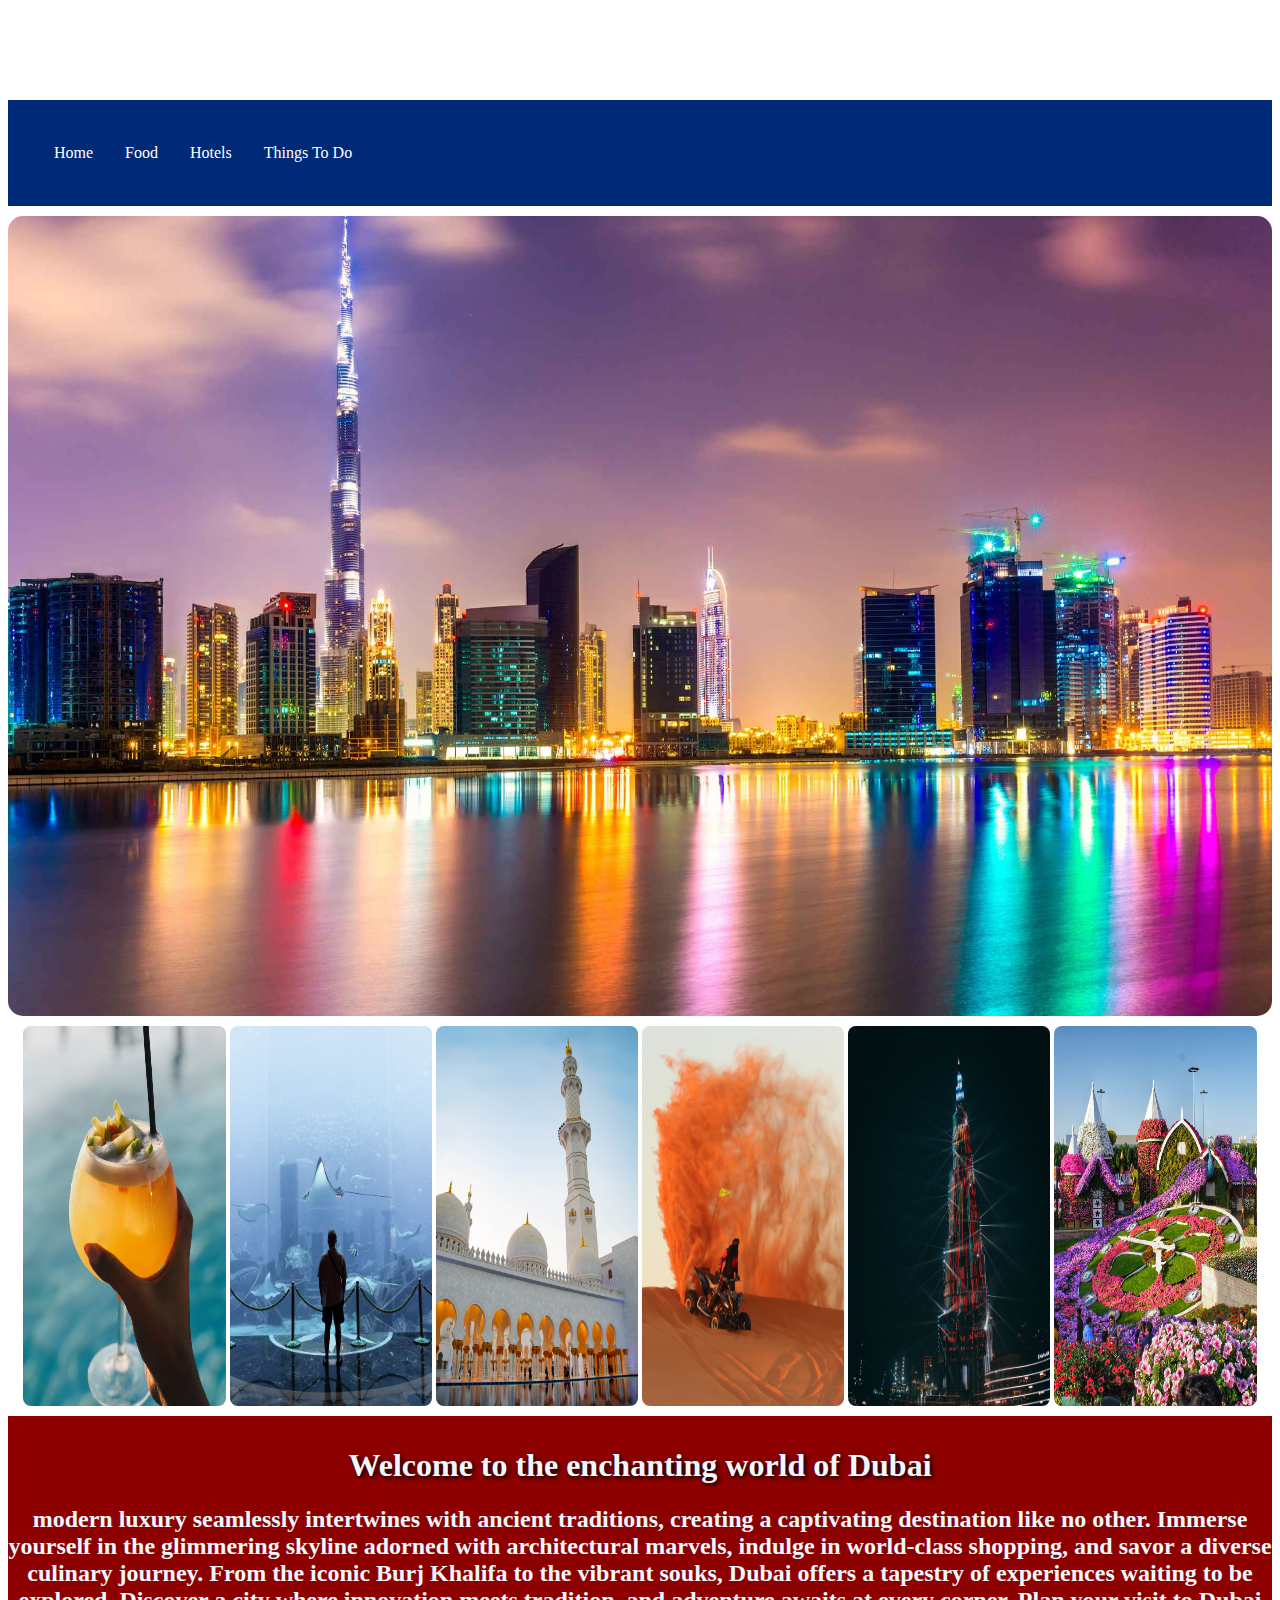
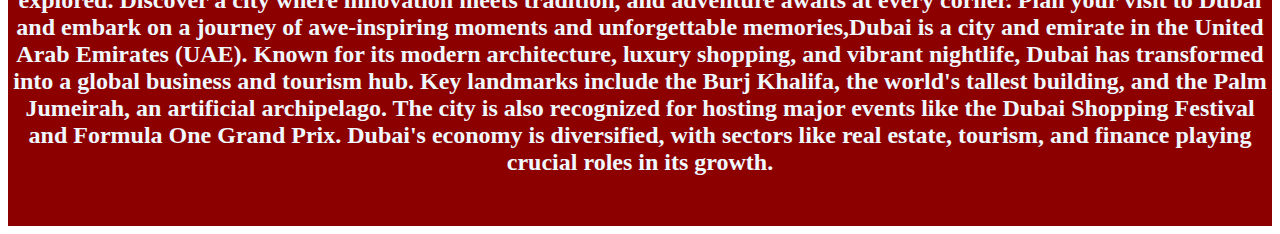
<file: index.html>
<!DOCTYPE html>
<html lang="en">
<head>
   
    <title>Name of Site here</title>
    
    <link rel="stylesheet" type="text/css" href="styles.css">
</head>
<body>
<!--****************************************************************************************-->
<style>
ul {
    list-style-type: none;
    margin-bottom: 10px;
    padding: 30px;
    background-color: rgb(0, 42, 119);
    overflow: hidden;
  }


li {
    float: left;
}

li a {
    display: block;
    color: white;
    text-align: center;
    padding: 14px 16px;
    text-decoration: none;
}

li a:hover {
    background-color: #111;
}
</style>
</head>
<body>

<ul>
<li><a href="index.html">Home</a></li>
<li><a href="food.html">Food</a></li>
<li><a href="hotels.html">Hotels</a></li>
<li><a href="thingstodo.html">Things  To  Do</a></li>
</ul>
<div class="top"> 

    <img src="images/88.jpg" height="100%" width="100%">

</div>



<div class="right">
    
 <img src="images/valeriya-avdeeva-htujhc2tXKs-unsplash.jpg" height="100%" width="16%">
<img src="images/simon-humler-t6y_IneWPbM-unsplash.jpg" height="100%" width="16%">
<img src="images/manish-tulaskar-4dg6T3rcXqI-unsplash.jpg" height="100%" width="16%">
<img src="images/mayar-zidan-LVNcykwlDEg-unsplash.jpg" height="100%" width="16%">
<img src="images/shot-by-cerqueira-IJmr4nrqzow-unsplash.jpg" height="100%" width="16%">
<img src="images/ali-raoufian--LiPS85csDM-unsplash.jpg" height="100%" width="16%">






</div>







<div class="left">




<p>
   <h1> Welcome to the enchanting world of Dubai</h1>
    <h2> modern luxury seamlessly intertwines with ancient traditions, creating a captivating destination like no other. Immerse yourself in the glimmering skyline adorned with architectural marvels, indulge in world-class shopping, and savor a diverse culinary journey. From the iconic Burj Khalifa to the vibrant souks, Dubai offers a tapestry of experiences waiting to be explored. Discover a city where innovation meets tradition, and adventure awaits at every corner. Plan your visit to Dubai and embark on a journey of awe-inspiring moments and unforgettable memories,Dubai is a city and emirate in the United Arab Emirates (UAE). Known for its modern architecture, luxury shopping, and vibrant nightlife, Dubai has transformed into a global business and tourism hub. Key landmarks include the Burj Khalifa, the world's tallest building, and the Palm Jumeirah, an artificial archipelago. The city is also recognized for hosting major events like the Dubai Shopping Festival and Formula One Grand Prix. Dubai's economy is diversified, with sectors like real estate, tourism, and finance playing crucial roles in its growth.</p></h2>  
</div>









</div>






 <!--****************************************************************************************-->   
</body>
</html>
</file>
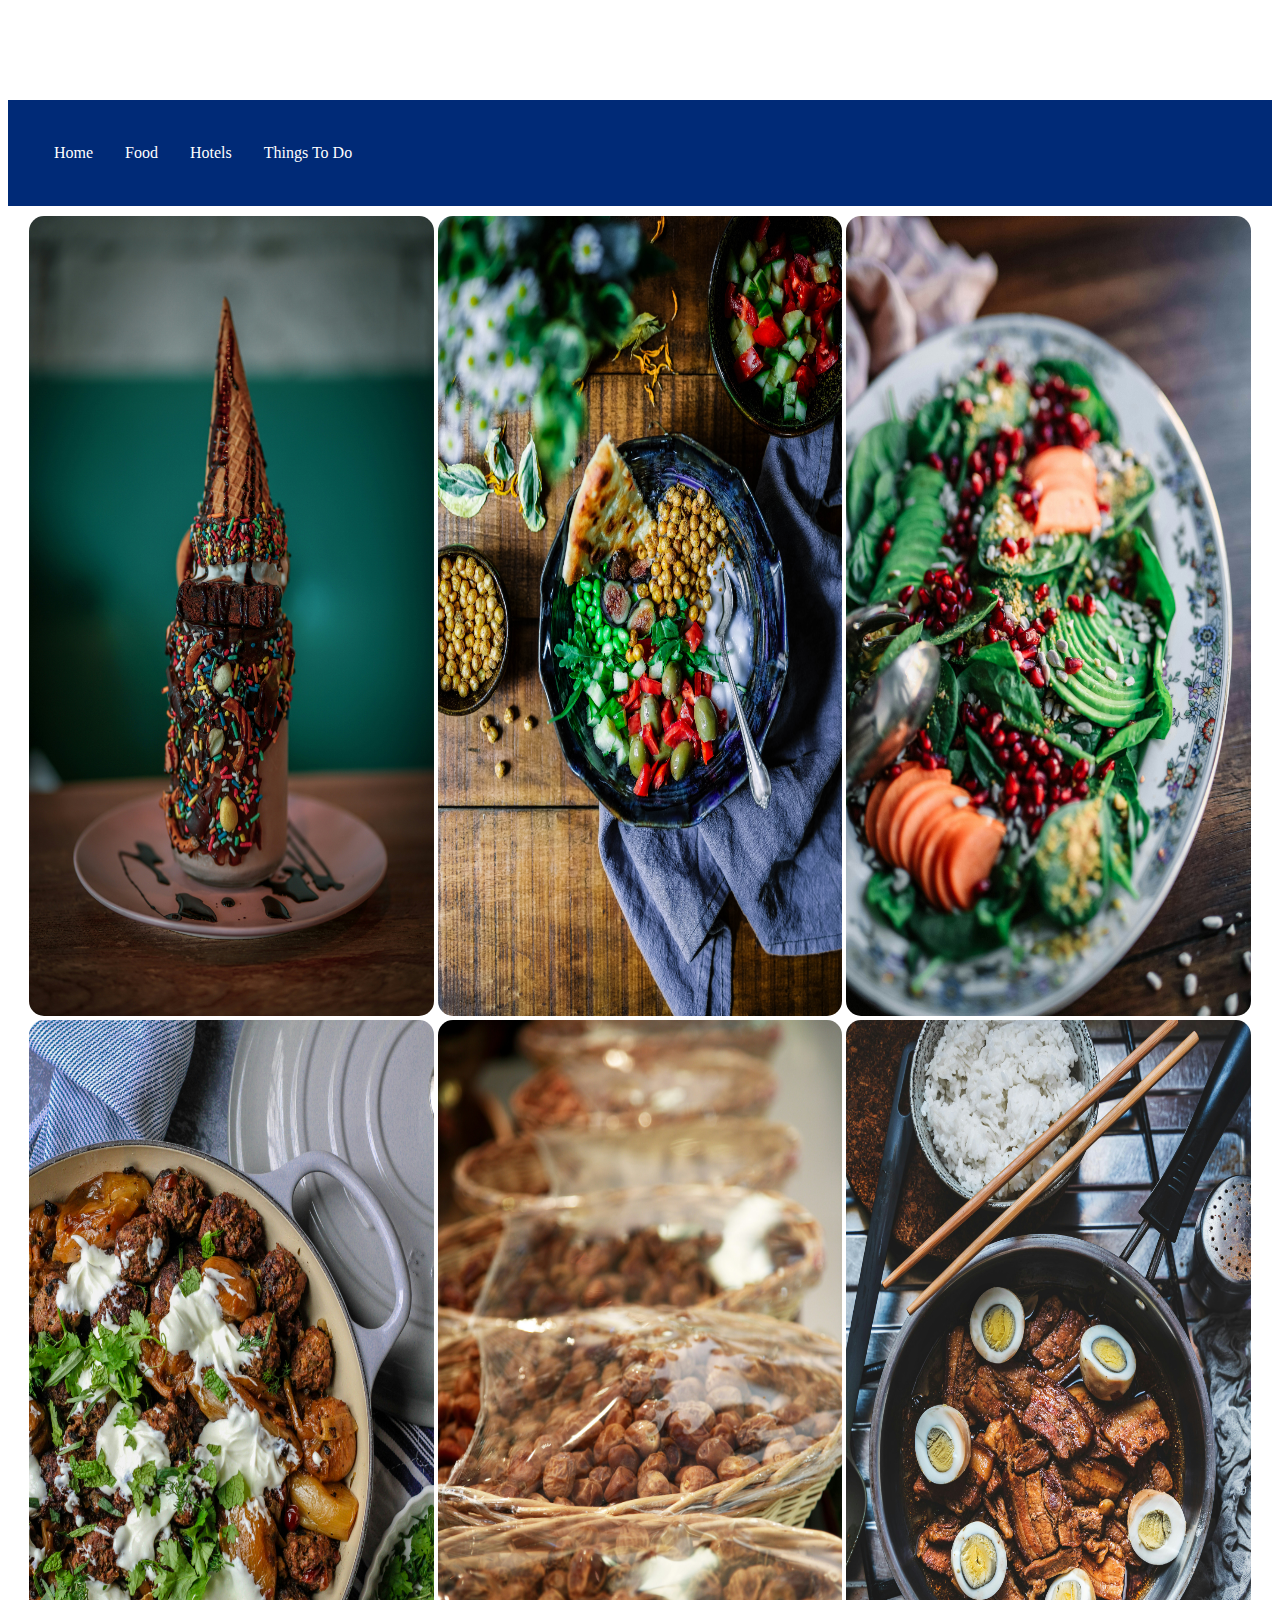
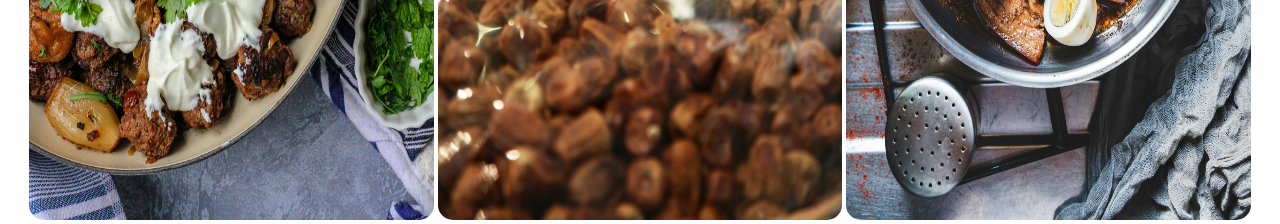
<file: food.html>
<!DOCTYPE html>
<html lang="en">
<head>
   
    <title>Trips </title>
    
    <link rel="stylesheet" type="text/css" href="styles.css">
</head>
<body>
<!--****************************************************************************************-->

<style>
    ul {
        list-style-type: none;
        margin-bottom: 10px;
        padding: 30px;
        background-color: rgb(0, 42, 119);
        overflow: hidden;
      }
    
    
    li {
        float: left;
    }
    
    li a {
        display: block;
        color: white;
        text-align: center;
        padding: 14px 16px;
        text-decoration: none;
    }
    
    li a:hover {
        background-color: #111;
    }
    </style>
    </head>
    <body>


        <ul>
            <li><a href="index.html">Home</a></li>
            <li><a href="food.html">Food</a></li>
            <li><a href="hotels.html">Hotels</a></li>
            <li><a href="thingstodo.html">Things  To  Do</a></li>
            </ul>
            <div class="top"> 
            
                <img src="foods/agnieszka-stankiewicz-t7-jNQXKukw-unsplash.jpg" height="100%" width="32%">
                <img src="foods/edgar-castrejon-1SPu0KT-Ejg-unsplash.jpg" height="100%" width="32%">
                <img src="foods/edgar-castrejon-4Q_xlBOaCso-unsplash.jpg" height="100%" width="32%">
                <img src="foods/jenn-kosar-9Er-MNdzrPA-unsplash.jpg" height="100%" width="32%">
                <img src="foods/saj-shafique-kgVAPoHXy48-unsplash.jpg" height="100%" width="32%">
                <img src="foods/eiliv-aceron-0lCAQkSvFlY-unsplash.jpg" height="100%" width="32%">
            
            </div>





 <!--****************************************************************************************-->   
</body>
</html>
</file>
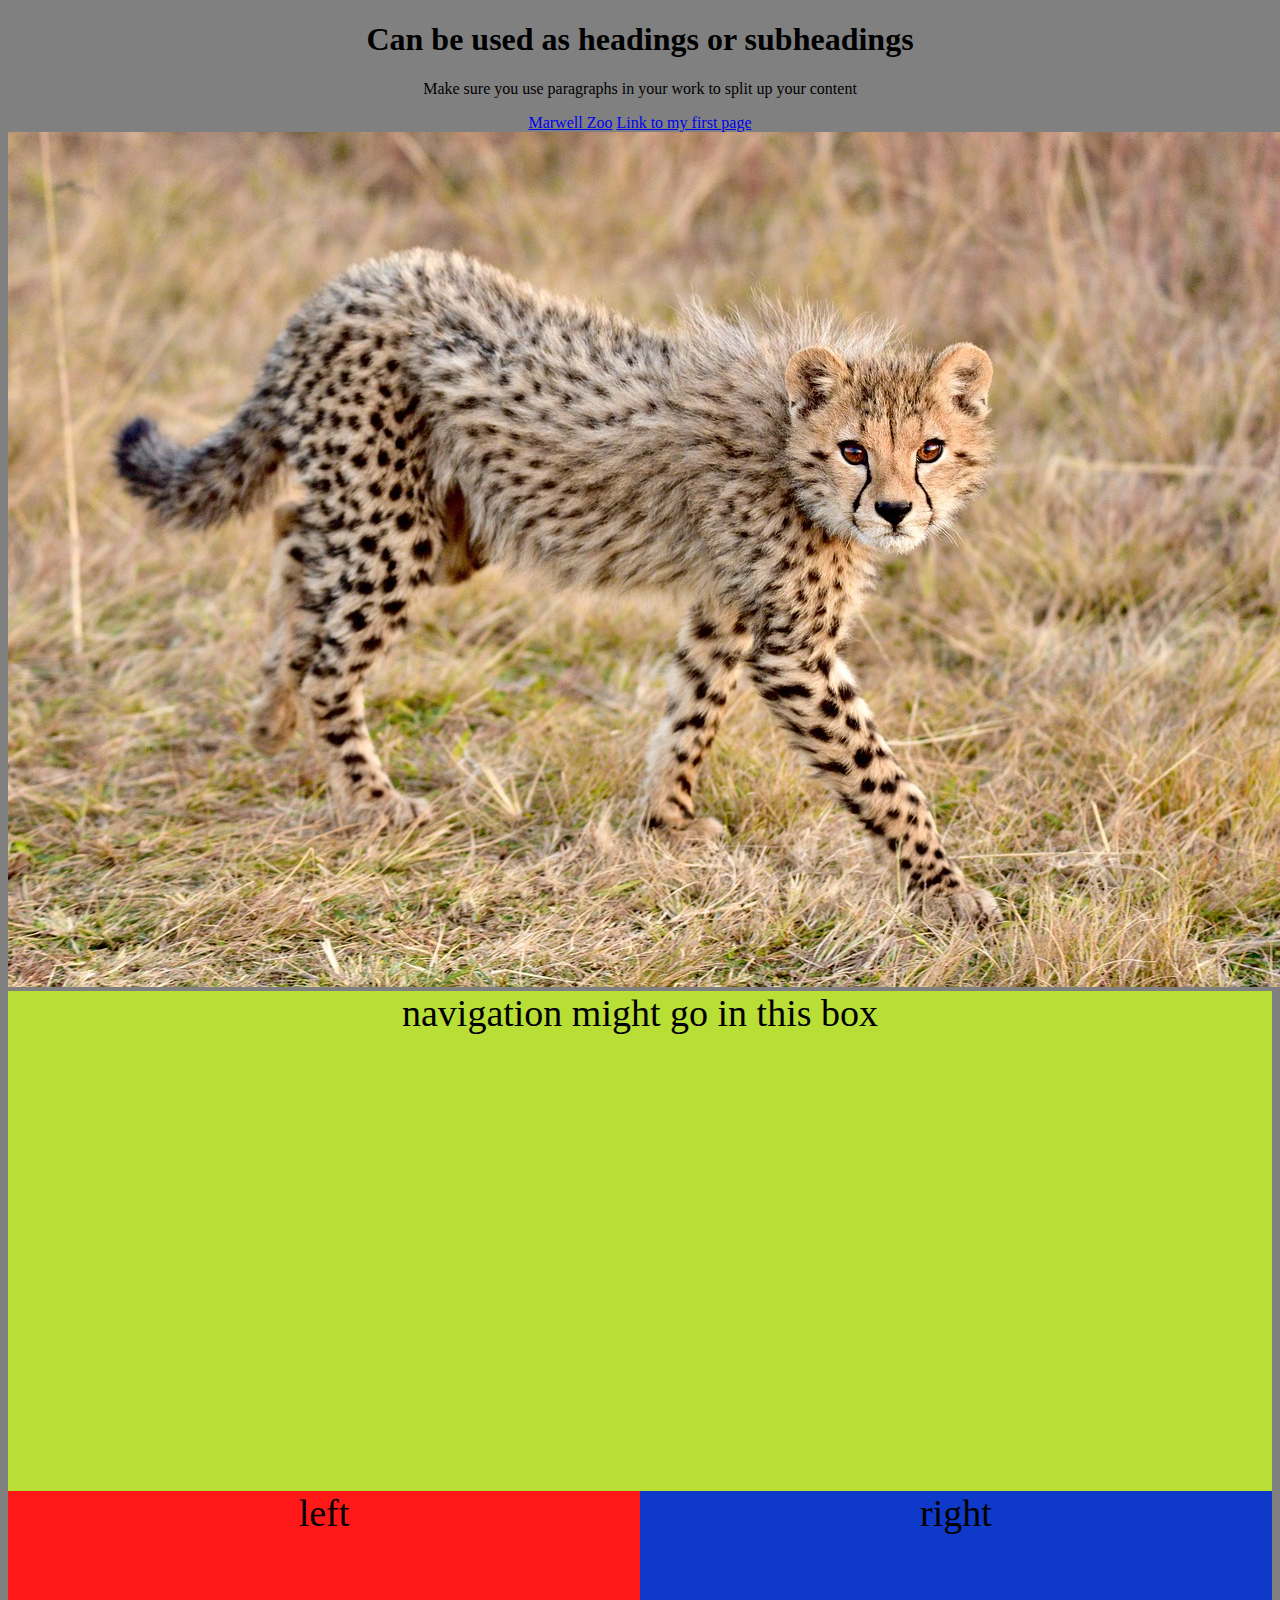
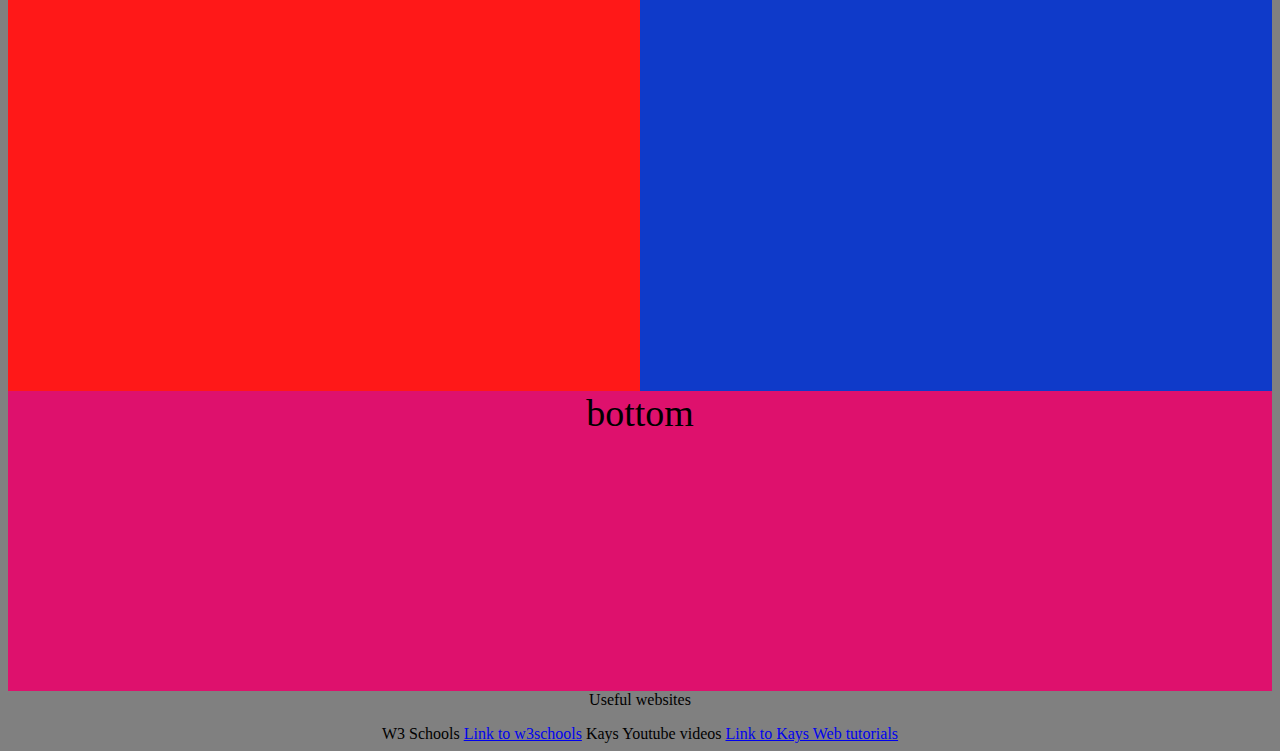
<file: help.html>
<!DOCTYPE html>
<html lang="en">
<head>
   
    <title>Help page</title>
    
    <link rel="stylesheet" type="text/css" href="helpstyles.css"> <!--this links your page to the stylesheet-->
</head>
<body>
<!--****************************************************************************************
All content needs to go within the body-->

<!--Tips below-->

<!--headings and paragraphs-->
<h1>Can be used as headings or subheadings</h1>
<p>Make sure you use paragraphs in your work to split up your content</p>

<!--creating links-->
<a href="https://www.marwell.org.uk/">Marwell Zoo</a> <!--for an external site enter the url as shown-->
<a href="index.html">Link to my first page</a> <!--this is how you add a link to another page-->

<!--inserting an image-->
<img src="images/cheetah-7277665_1280.jpg" height="100%" width="auto">

<!--Remember you need all your images saved in the image folder, or they will not work when we upload them to the server. 
    The height and width is useful when sizing the content-->

<!--inserting a section, these link to the css-->
    <div class="top">navigation might go in this box</div> <!--this type of box is good for content - images and written things-->
    <div class="left">left</div>
    <div class="right">right</div>
    <div class="bottom">bottom</div>
<!--the div classes can be called anything, but it is useful to name them where they are set-->




<p>Useful websites</p>
W3 Schools <a href="https://www.w3schools.com/html/default.asp">Link to w3schools</a>
Kays Youtube videos <a href="https://youtube.com/playlist?list=PLsmhvtddQNrmlH_vhXI6A16kLvqBN0Gck&si=8dHl7JJnKTqkTa-y">Link to Kays Web tutorials</a>




 <!--****************************************************************************************-->   
</body>
</html>
</file>
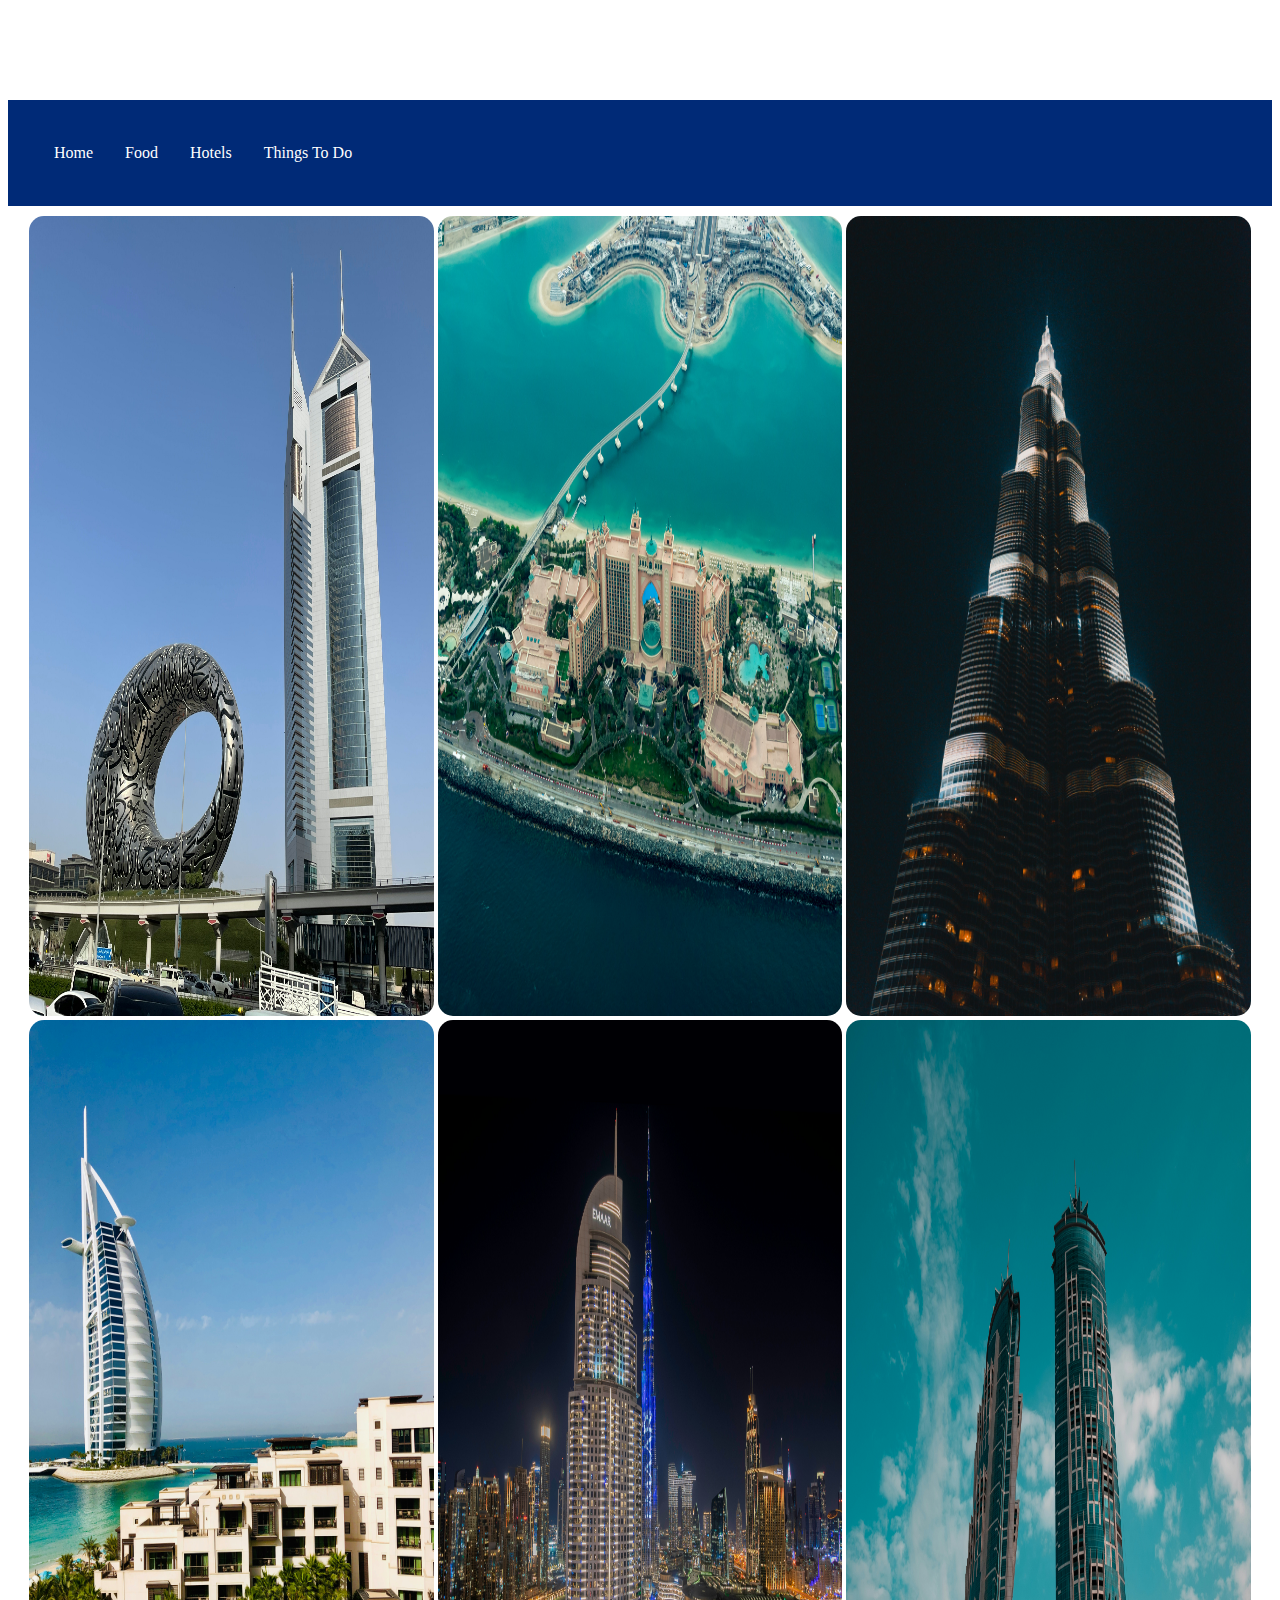
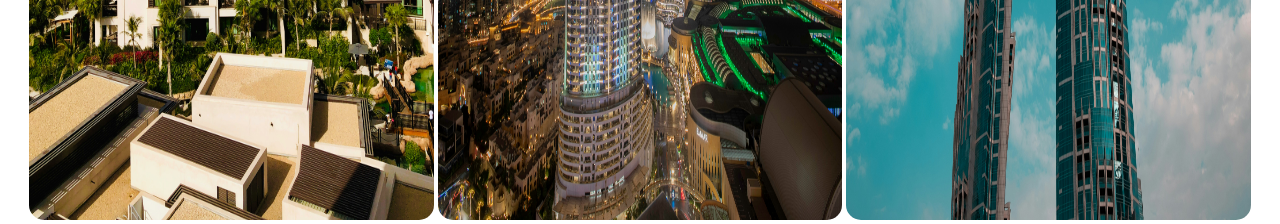
<file: hotels.html>
<!DOCTYPE html>
<html lang="en">
<head>
   
    <title>Hotels</title>
    
    <link rel="stylesheet" type="text/css" href="styles.css">
</head>
<body>
<!--****************************************************************************************-->
<style>
ul {
    list-style-type: none;
    margin-bottom: 10px;
    padding: 30px;
    background-color: rgb(0, 42, 119);
    overflow: hidden;
  }


li {
    float: left;
}

li a {
    display: block;
    color: white;
    text-align: center;
    padding: 14px 16px;
    text-decoration: none;
}

li a:hover {
    background-color: #111;
}
</style>
</head>
<body>

<ul>
<li><a href="index.html">Home</a></li>
<li><a href="food.html">Food</a></li>
<li><a href="hotels.html">Hotels</a></li>
<li><a href="thingstodo.html">Things  To  Do</a></li>
</ul>
<div class="top"> 

    <img src="HOTEL IMAGES/67-media-FpvVkrCG36Q-unsplash.jpg" height="100%" width="32%">
    <img src="HOTEL IMAGES/christoph-schulz-wJ6xyh1YMxU-unsplash.jpg" height="100%" width="32%">
    <img src="HOTEL IMAGES/clay-banks-XFEJPXUqbYc-unsplash (1).jpg" height="100%" width="32%">
    <img src="HOTEL IMAGES/mohammad-wasim-ni3efUoQyOE-unsplash.jpg" height="100%" width="32%">
    <img src="HOTEL IMAGES/riyas-mohammed-prV6cTvIHJo-unsplash.jpg" height="100%" width="32%">
    <img src="HOTEL IMAGES/sascha-bosshard-xaowMudRSfs-unsplash.jpg" height="100%" width="32%">

</div>






 <!--****************************************************************************************-->   
</body>
</html>
</file>
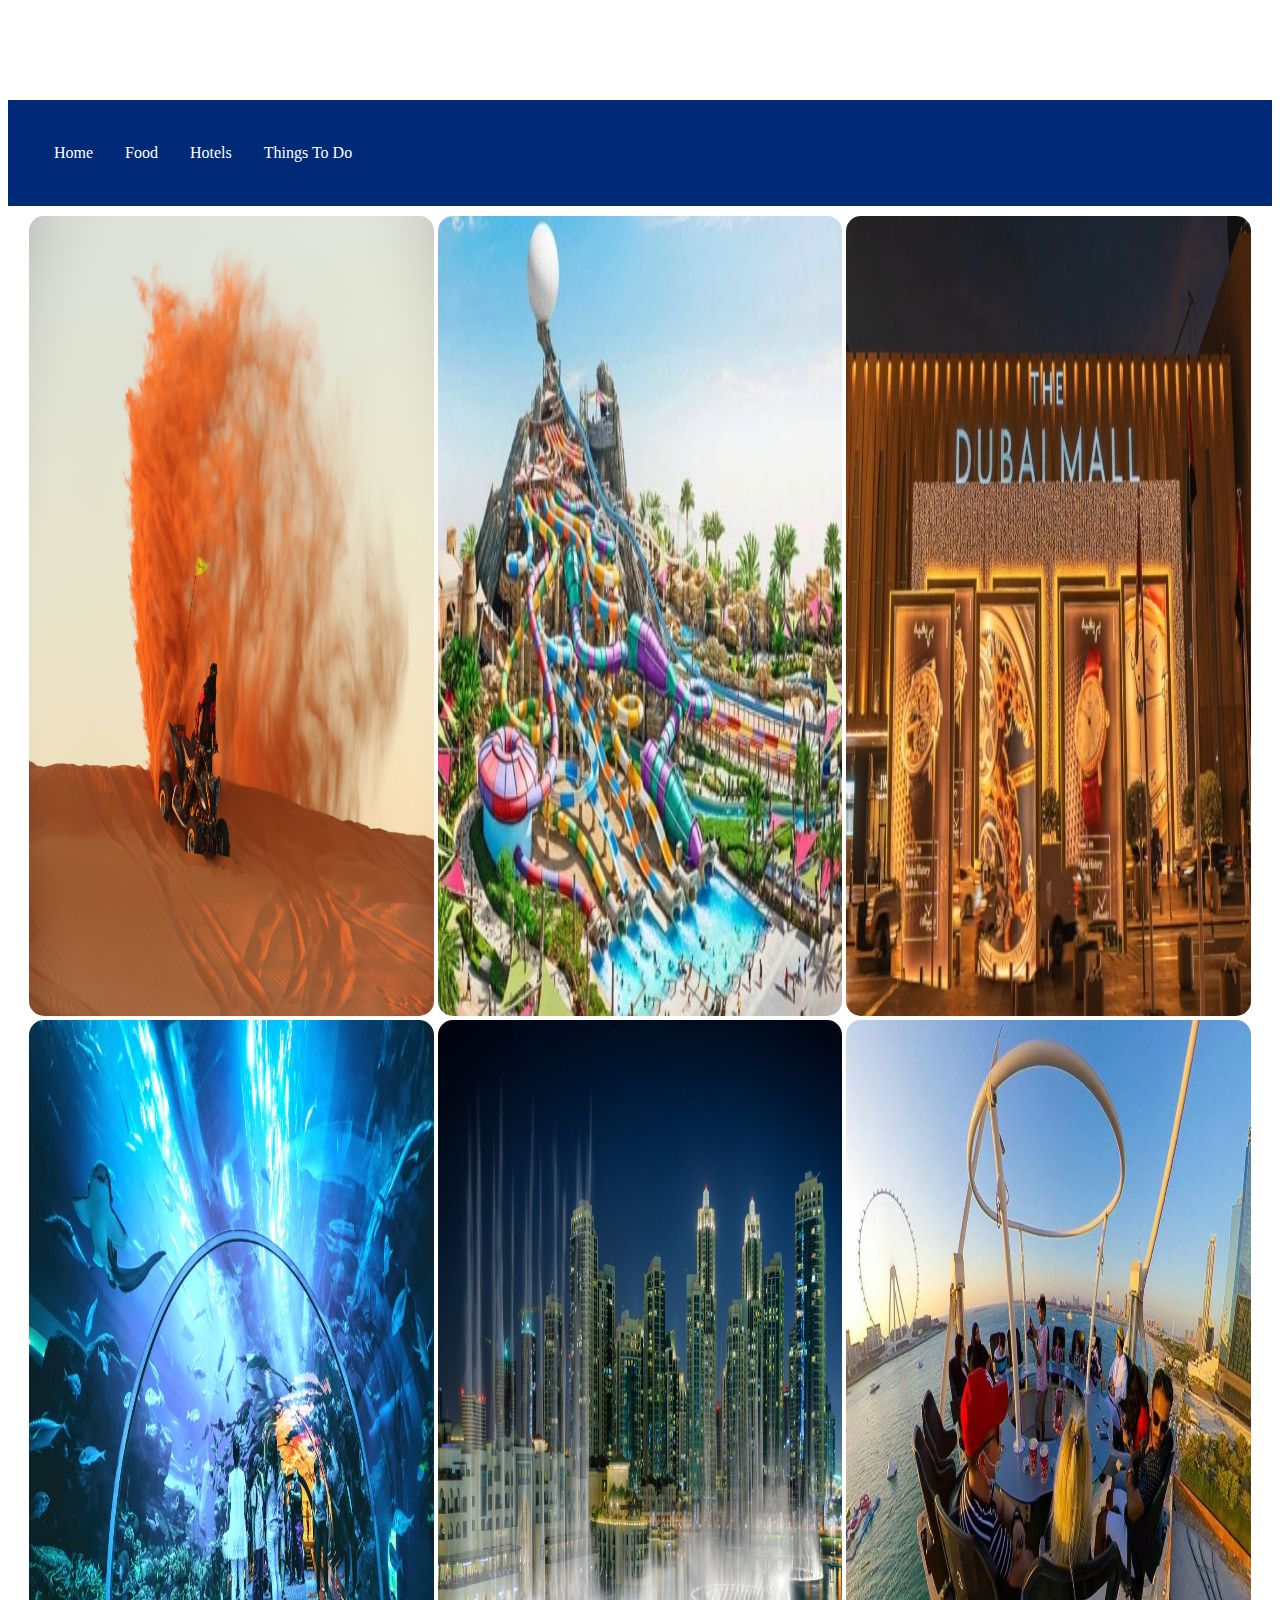
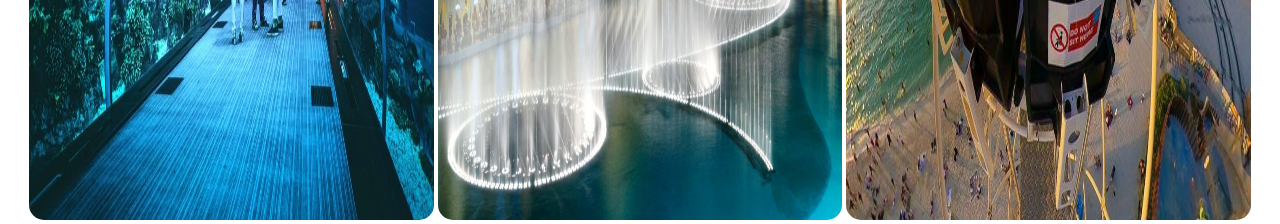
<file: thingstodo.html>
<!DOCTYPE html>
<html lang="en">
<head>
   
    <title>Things to do</title>
    
    <link rel="stylesheet" type="text/css" href="styles.css">
</head>
<body>
<!--****************************************************************************************-->
<style>
    ul {
        list-style-type: none;
        margin-bottom: 10px;
        padding: 30px;
        background-color: rgb(0, 42, 119);
        overflow: hidden;
      }
    
    
    li {
        float: left;
    }
    
    li a {
        display: block;
        color: white;
        text-align: center;
        padding: 14px 16px;
        text-decoration: none;
    }
    
    li a:hover {
        background-color: #111;
    }
    </style>
    </head>
    <body>


        <ul>
            <li><a href="index.html">Home</a></li>
            <li><a href="food.html">Food</a></li>
            <li><a href="hotels.html">Hotels</a></li>
            <li><a href="thingstodo.html">Things  To  Do</a></li>
            </ul>
            <div class="top">
                
                
            
                <img src="things to do/mayar-zidan-LVNcykwlDEg-unsplash (1).jpg" height="100%" width="32%">
                <img src="things to do/Hero-Image-Desktop-1500x900-park-Image_20180607222930-632x379.jpg" height="100%" width="32%">
                <img src="things to do/Dubai-Mall.jpg" height="100%" width="32%">
                <img src="things to do/activite-dubai-aquarium.jpg" height="100%" width="32%">
                <img src="things to do/dubai-fountain.jpg" height="100%" width="32%">
                <img src="things to do/2.jpg" height="100%" width="32%">
            
           
           
            </div>





 <!--****************************************************************************************-->   
</body>
</html>
</file>
<file: styles.css>
body{   /*this body section will add styles to the whole page*/
    background-color: rgb(255, 255, 255); /*This changes the background colour*/
    text-align: center; /*This piece of code makes all content center in to the middle*/
   
padding: auto;
    margin-top: 100px;



}


 

 

.top{
    background-color: #ffffff;
    height: 800px;
    width:100%;
 
    img {
        border-radius: 15px;
      }
    
 
}


.right{
    background-color: rgb(255, 255, 255);
    height: 380px;
    width: 100%;
img {
  border-radius: 8px;
}



    margin-top: 10px;

 
}




.left{
    background-color: rgb(141, 0, 0);
    height: 400px;
    width: 100%;
 color: aliceblue;
    margin-top: 10px;
padding-top: 10px ;
    h1 {
        
text-shadow: 2px 2px 5px black;
        
}

}



.bottom{

    background-color: rgb(26, 180, 6);
    height: 200px;
    width: 100%;
 margin-top: 10px;
   





}
</file>
<file: helpstyles.css>
body{   /*this body section will add styles to the whole page*/
    background-color: grey; /*This changes the background colour*/
    text-align: center; /*This piece of code makes all content center in to the middle*/
    
} 


.top{
    background-color:rgb(185, 222, 53);
    height: 500px;
    width: 100%;
    float: left;
    font-size:38px;
    color: black; /*This changes the colour of the text. Note the spelling is in American*/
}

.left{
    background-color:rgb(255, 24, 24);
    height: 500px;
    width: 50%;
    float: left;
    font-size:38px;
    color: black; /*This changes the colour of the text. Note the spelling is in American*/
}
.right{
    background-color:rgb(15, 58, 201);
    height: 500px;
    width: 50%;
    float: left;
    font-size:38px;
    color: black; /*This changes the colour of the text. Note the spelling is in American*/
}


.bottom{
background-color:rgb(222, 17, 109);
height: 300px;
width: 100%;
float: left;
font-size:38px;
color: black; /*This changes the colour of the text. Note the spelling is in American*/

}
</file>
